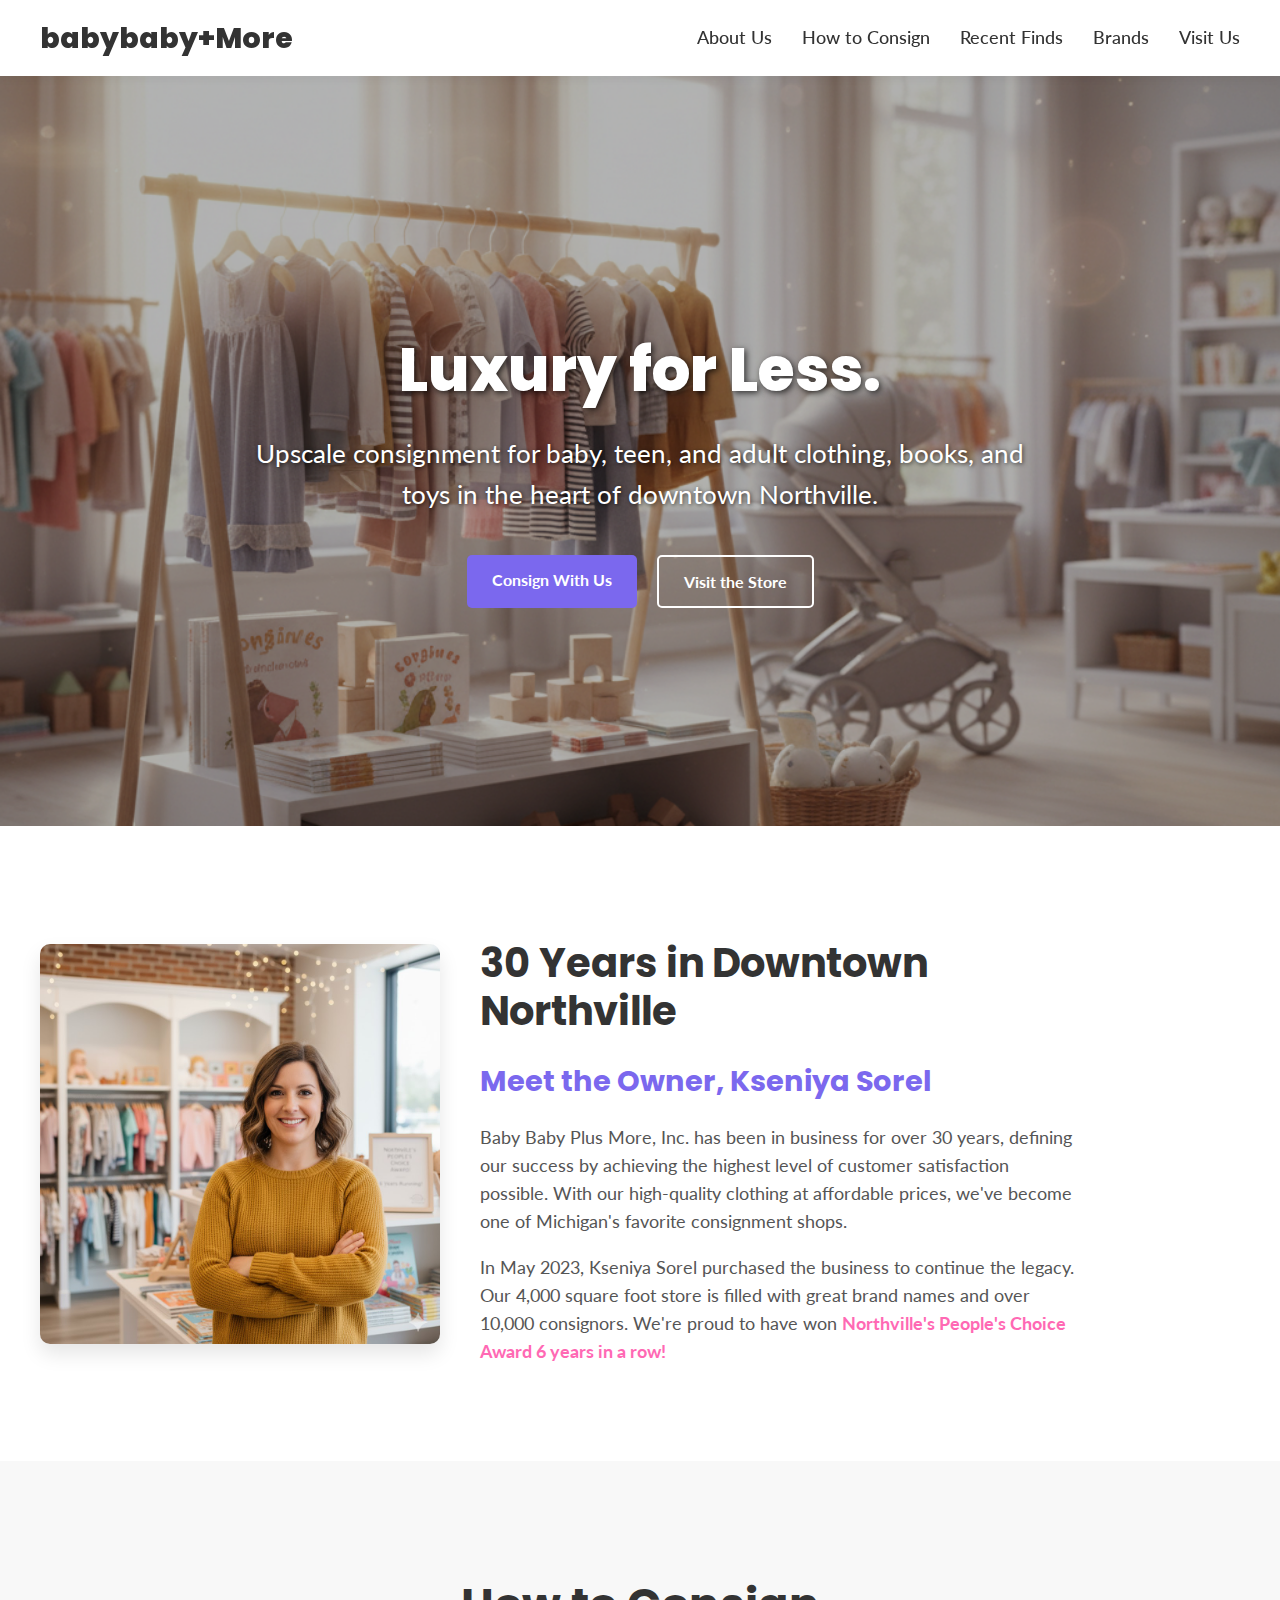
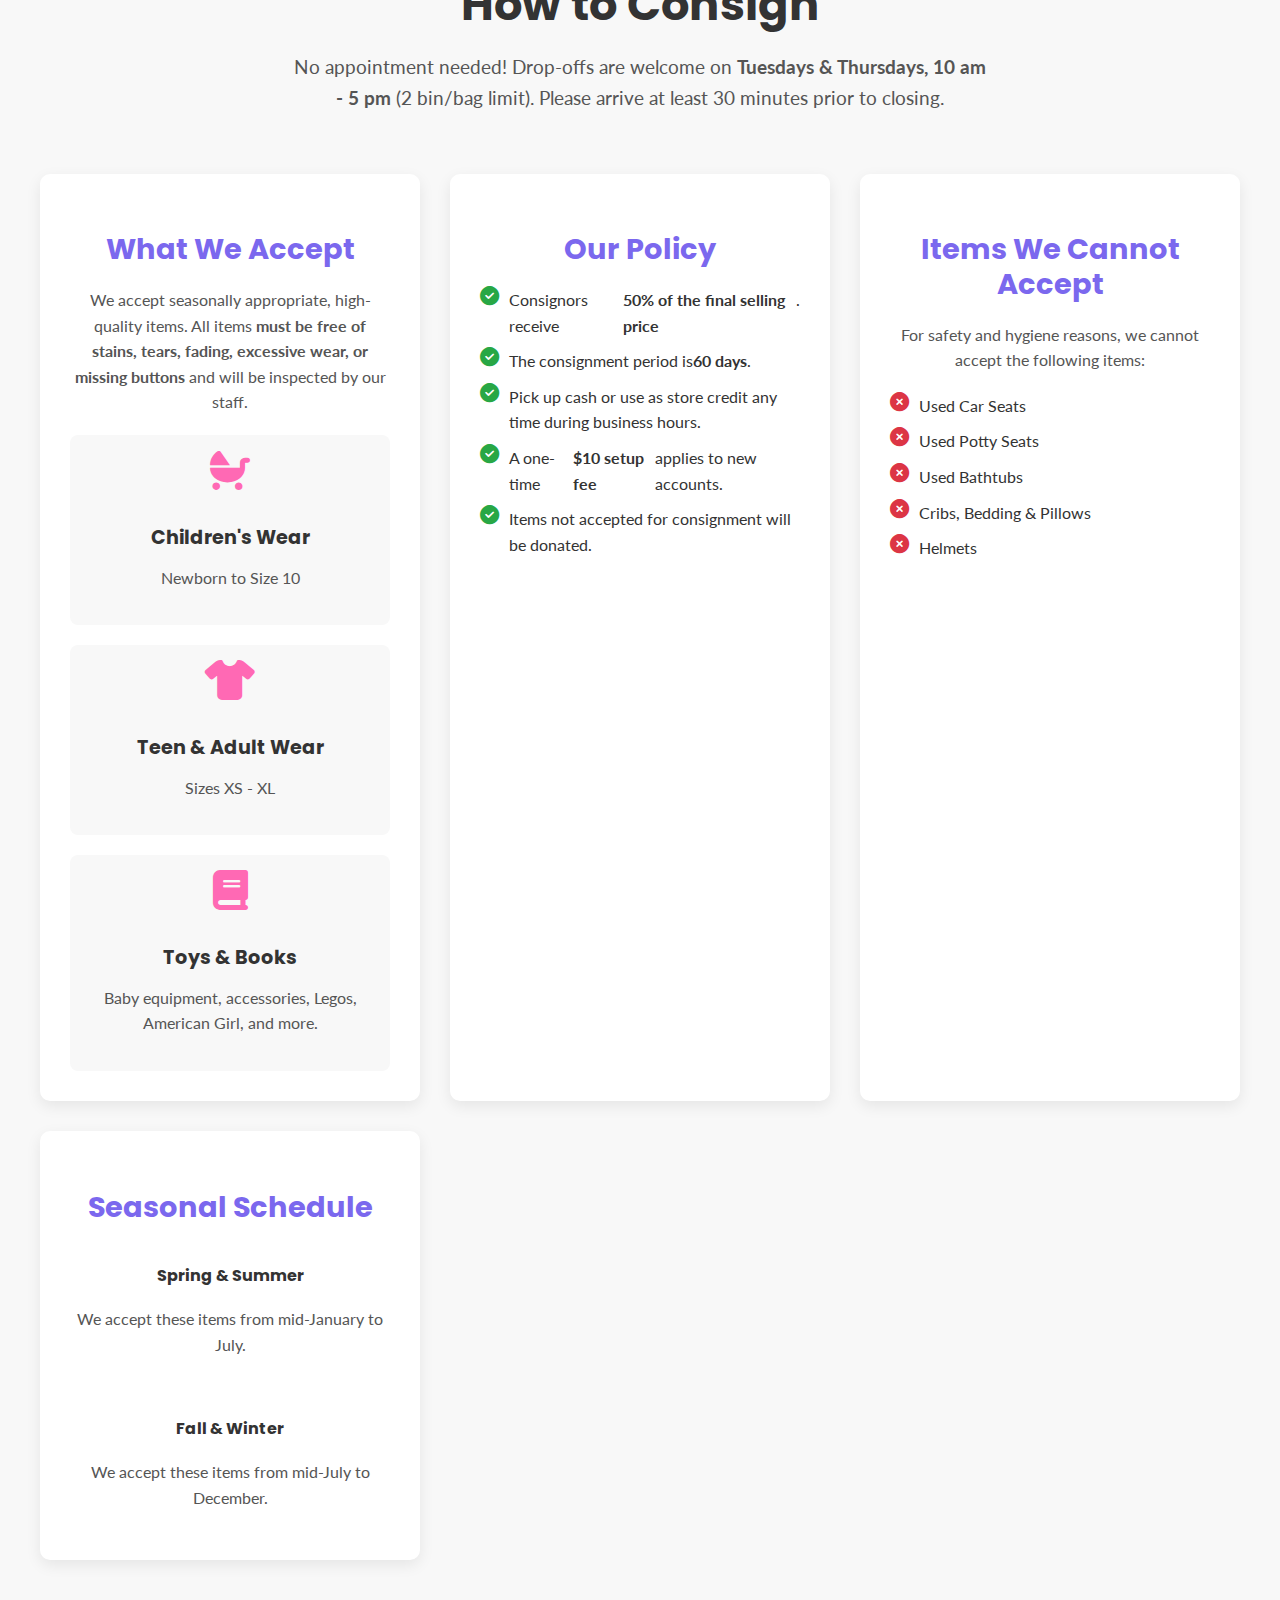
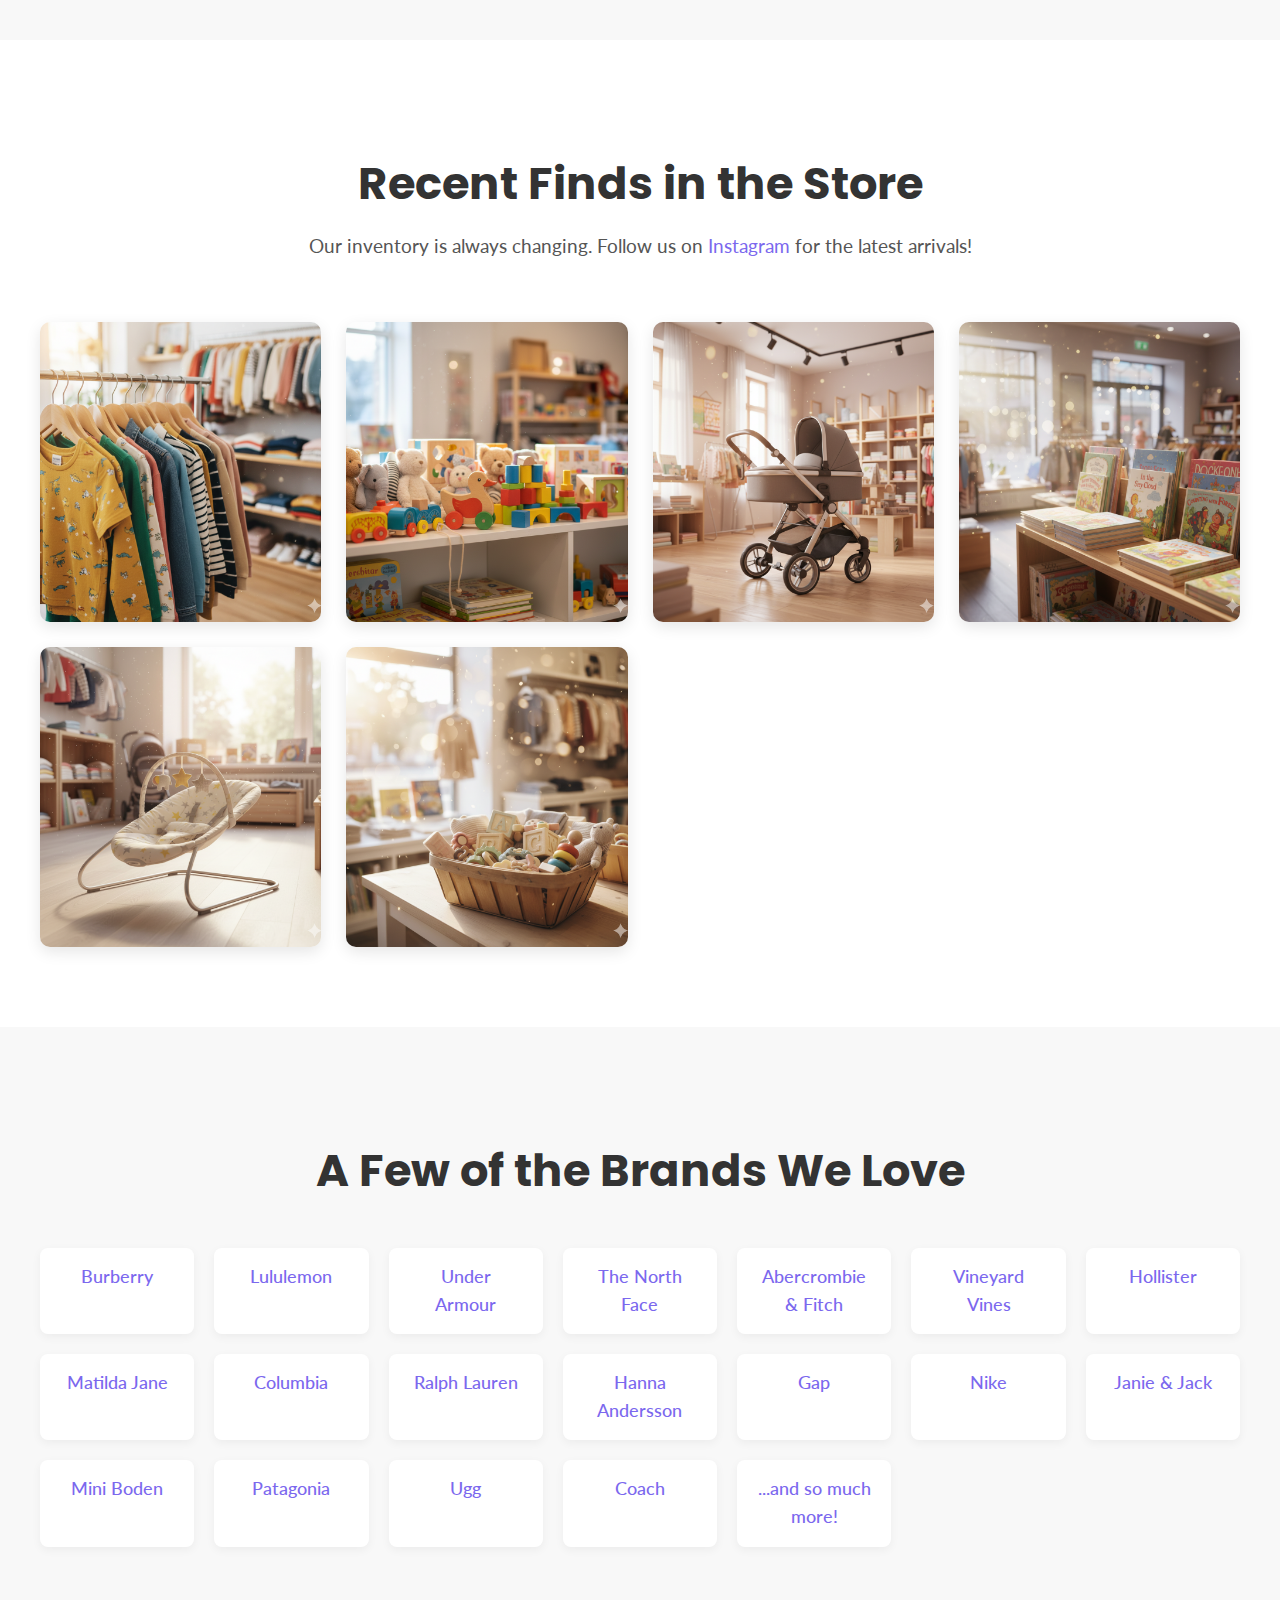
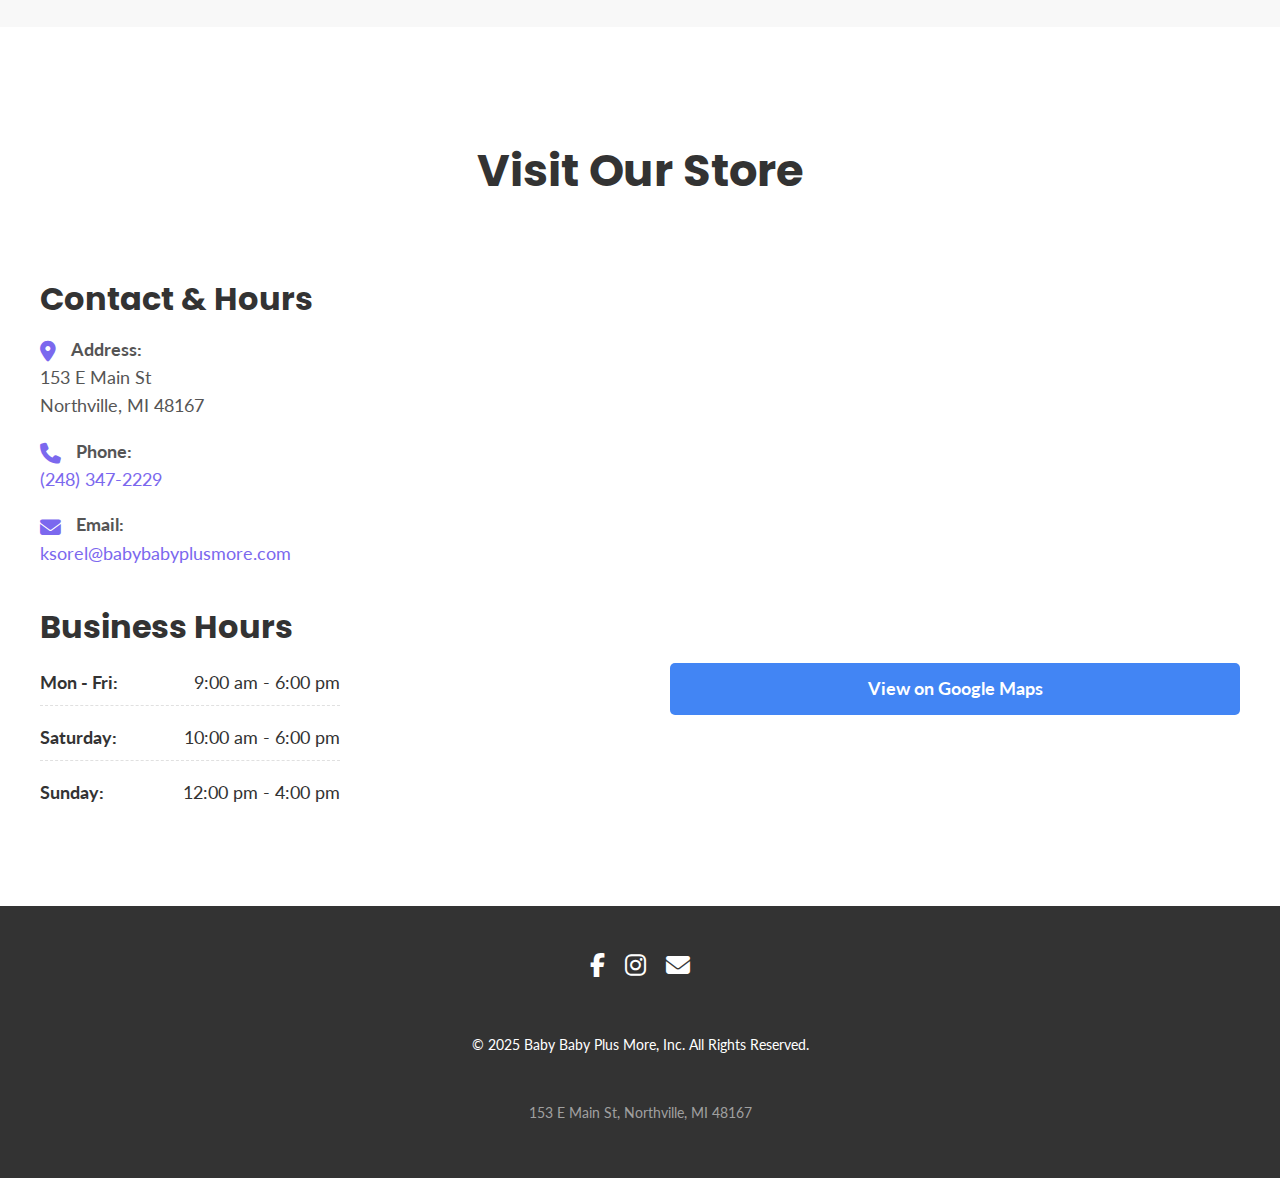
<file: index.html>
<!DOCTYPE html>
<html lang="en">
<head>
    <meta charset="UTF-8">
    <meta name="viewport" content="width=device-width, initial-scale=1.0">
    
    <title>Baby Baby Plus More | Upscale Consignment in Northville, MI</title>
    <meta name="description" content="Shop and consign luxury for less. Baby Baby Plus More in Northville, MI offers high-end baby, teen, and adult clothing, toys, and books.">

    <link rel="preconnect" href="https://fonts.googleapis.com">
    <link rel="preconnect" href="https://fonts.gstatic.com" crossorigin>
    <link href="https://fonts.googleapis.com/css2?family=Lato:wght@400;700&family=Poppins:wght@500;700;800&display=swap" rel="stylesheet">
    
    <link rel="stylesheet" href="https://cdnjs.cloudflare.com/ajax/libs/font-awesome/6.5.2/css/all.min.css">

    <link rel="stylesheet" href="style.css">

    <script src="script.js" defer></script>
</head>
<body>

    <header class="site-header">
        <nav class="navbar">
            <a href="#home" class="nav-logo">babybaby+More</a>
            <ul class="nav-links">
                <li><a href="#about">About Us</a></li>
                <li><a href="#consign">How to Consign</a></li>
                <li><a href="#gallery">Recent Finds</a></li>
                <li><a href="#brands">Brands</a></li>
                <li><a href="#contact">Visit Us</a></li>
            </ul>
            <div class="hamburger-menu">
                <i class="fas fa-bars"></i>
            </div>
        </nav>
    </header>

    <main>

        <section id="home" class="hero-section">
            <div class="hero-content">
                <h1 class="hero-title">Luxury for Less.</h1>
                <p class="hero-subtitle">Upscale consignment for baby, teen, and adult clothing, books, and toys in the heart of downtown Northville.</p>
                <div class="hero-buttons">
                    <a href="#consign" class="btn btn-primary">Consign With Us</a>
                    <a href="#contact" class="btn btn-secondary">Visit the Store</a>
                </div>
            </div>
        </section>

        <section id="about" class="content-section">
            <div class="container about-container">
                <div class="about-image">
                    <img src="owner-kseniya.png" alt="Owner Kseniya Sorel in the store">
                </div>
                <div class="about-text">
                    <h2>30 Years in Downtown Northville</h2>
                    <h3>Meet the Owner, Kseniya Sorel</h3>
                    <p>Baby Baby Plus More, Inc. has been in business for over 30 years, defining our success by achieving the highest level of customer satisfaction possible. With our high-quality clothing at affordable prices, we've become one of Michigan's favorite consignment shops.</p>
                    <p>In May 2023, Kseniya Sorel purchased the business to continue the legacy. Our 4,000 square foot store is filled with great brand names and over 10,000 consignors. We're proud to have won <strong>Northville's People's Choice Award 6 years in a row!</strong></p>
                </div>
            </div>
        </section>

        <section id="consign" class="content-section bg-light">
            <div class="container">
                <h2 class="section-title">How to Consign</h2>
                <p class="section-subtitle">No appointment needed! Drop-offs are welcome on <strong>Tuesdays & Thursdays, 10 am - 5 pm</strong> (2 bin/bag limit). Please arrive at least 30 minutes prior to closing.</p>

                <div class="tabs-container">
                    <div class="consign-tab">
                        <h3>What We Accept</h3>
                        <p>We accept seasonally appropriate, high-quality items. All items <strong>must be free of stains, tears, fading, excessive wear, or missing buttons</strong> and will be inspected by our staff.</p>
                        <div class="accept-grid">
                            <div class="accept-item">
                                <i class="fas fa-baby-carriage"></i>
                                <h4>Children's Wear</h4>
                                <p>Newborn to Size 10</p>
                            </div>
                            <div class="accept-item">
                                <i class="fas fa-tshirt"></i>
                                <h4>Teen & Adult Wear</h4>
                                <p>Sizes XS - XL</p>
                            </div>
                            <div class="accept-item">
                                <i class="fas fa-book"></i>
                                <h4>Toys & Books</h4>
                                <p>Baby equipment, accessories, Legos, American Girl, and more.</p>
                            </div>
                        </div>
                    </div>

                    <div class="consign-tab">
                        <h3>Our Policy</h3>
                        <ul class="policy-list">
                            <li><i class="fas fa-check-circle"></i> Consignors receive <strong>50% of the final selling price</strong>.</li>
                            <li><i class="fas fa-check-circle"></i> The consignment period is <strong>60 days</strong>.</li>
                            <li><i class="fas fa-check-circle"></i> Pick up cash or use as store credit any time during business hours.</li>
                            <li><i class="fas fa-check-circle"></i> A one-time <strong>$10 setup fee</strong> applies to new accounts.</li>
                            <li><i class="fas fa-check-circle"></i> Items not accepted for consignment will be donated.</li>
                        </ul>
                    </div>

                    <div class="consign-tab">
                        <h3>Items We Cannot Accept</h3>
                        <p>For safety and hygiene reasons, we cannot accept the following items:</p>
                        <ul class="policy-list-refuse">
                            <li><i class="fas fa-times-circle"></i> Used Car Seats</li>
                            <li><i class="fas fa-times-circle"></i> Used Potty Seats</li>
                            <li><i class="fas fa-times-circle"></i> Used Bathtubs</li>
                            <li><i class="fas fa-times-circle"></i> Cribs, Bedding & Pillows</li>
                            <li><i class="fas fa-times-circle"></i> Helmets</li>
                        </ul>
                    </div>

                    <div class="consign-tab">
                        <h3>Seasonal Schedule</h3>
                        <div class="seasons-grid">
                            <div>
                                <h4>Spring & Summer</h4>
                                <p>We accept these items from mid-January to July.</p>
                            </div>
                            <div>
                                <h4>Fall & Winter</h4>
                                <p>We accept these items from mid-July to December.</p>
                            </div>
                        </div>
                    </div>
                </div>
            </div>
        </section>

        <section id="gallery" class="content-section">
            <div class="container">
                <h2 class="section-title">Recent Finds in the Store</h2>
                <p class="section-subtitle">Our inventory is always changing. Follow us on <a href="http://instagram.com/babybaby_plusmore" target="_blank">Instagram</a> for the latest arrivals!</p>
                <div class="gallery-grid">
                    <div class="gallery-item"><img src="gallery-1.png" alt="Children's clothing rack"></div>
                    <div class="gallery-item"><img src="gallery-2.png" alt="Kids books and toys"></div>
                    <div class="gallery-item"><img src="gallery-3.png" alt="Teen clothing and accessories"></div>
                    <div class="gallery-item"><img src="gallery-4.png" alt="Children's fleece jacket"></div>
                    <div class="gallery-item"><img src="gallery-5.png" alt="Ugg boots and scarf"></div>
                    <div class="gallery-item"><img src="gallery-6.png" alt="Designer handbag and clothing"></div>
                </div>
            </div>
        </section>

        <section id="brands" class="content-section bg-light">
            <div class="container">
                <h2 class="section-title">A Few of the Brands We Love</h2>
                <div class="brand-grid">
                    <span>Burberry</span>
                    <span>Lululemon</span>
                    <span>Under Armour</span>
                    <span>The North Face</span>
                    <span>Abercrombie & Fitch</span>
                    <span>Vineyard Vines</span>
                    <span>Hollister</span>
                    <span>Matilda Jane</span>
                    <span>Columbia</span>
                    <span>Ralph Lauren</span>
                    <span>Hanna Andersson</span>
                    <span>Gap</span>
                    <span>Nike</span>
                    <span>Janie & Jack</span>
                    <span>Mini Boden</span>
                    <span>Patagonia</span>
                    <span>Ugg</span>
                    <span>Coach</span>
                    <span>...and so much more!</span>
                </div>
            </div>
        </section>

        <section id="contact" class="content-section">
            <div class="container">
                <h2 class="section-title">Visit Our Store</h2>
                <div class="contact-container">
                    <div class="contact-info">
                        <h3>Contact & Hours</h3>
                        <p>
                            <i class="fas fa-map-marker-alt"></i>
                            <strong>Address:</strong><br>
                            153 E Main St<br>
                            Northville, MI 48167
                        </p>
                        <p>
                            <i class="fas fa-phone"></i>
                            <strong>Phone:</strong><br>
                            <a href="tel:248-347-2229">(248) 347-2229</a>
                        </p>
                        <p>
                            <i class="fas fa-envelope"></i>
                            <strong>Email:</strong><br>
                            <a href="mailto:ksorel@babybabyplusmore.com">ksorel@babybabyplusmore.com</a>
                        </p>
                        
                        <h3 class="hours-title">Business Hours</h3>
                        <ul class="hours-list">
                             <li data-day="1,2,3,4,5"><strong>Mon - Fri:</strong> <span>9:00 am - 6:00 pm</span></li>
                            <li data-day="6"><strong>Saturday:</strong> <span>10:00 am - 6:00 pm</span></li>
                            <li data-day="0"><strong>Sunday:</strong> <span>12:00 pm - 4:00 pm</span></li>
                        </ul>
                    </div>
                    <div class="contact-map">
                        <iframe 
                          src="https://maps.google.com/maps?width=100%25&height=600&hl=en&q=153%20E%20Main%20St,%20Northville,%20MI%2048167+(Baby%20Baby%20Plus%20More)&t=&z=14&ie=UTF8&iwloc=B&output=embed" 
                          width="100%" 
                          height="100%" 
                          style="border:0;" 
                          allowfullscreen="" 
                          loading="lazy" 
                          referrerpolicy="no-referrer-when-downgrade">
                        </iframe>
                        <a 
                            href="https://www.google.com/maps/place/Baby+Baby+Plus+More/@42.4277717,-83.6923481,17z/data=!3m1!4b1!4m6!3m5!1s0x88235288b8e0b65f:0x62955745cf84931a!8m2!3d42.4277717!4d-83.6923481!16s%2Fg%2F1tdwcl26?entry=ttu" 
                            target="_blank" 
                            rel="noopener noreferrer" 
                            class="view-on-google-maps-btn"
                            aria-label="View Baby Baby Plus More on Google Maps (opens in new tab)"
                        >
                            View on Google Maps
                        </a>
                    </div>
                </div>
            </div>
        </section>
    </main>

    <footer class="site-footer-bottom">
        <div class="container">
            <div class="social-links">
                <a href="https://facebook.com/babybabyplusmoremi" target="_blank" aria-label="Facebook"><i class="fab fa-facebook-f"></i></a>
                <a href="http://instagram.com/babybaby_plusmore" target="_blank" aria-label="Instagram"><i class="fab fa-instagram"></i></a>
                <a href="mailto:ksorel@babybabyplusmore.com" aria-label="Email"><i class="fas fa-envelope"></i></a>
            </div>
            <p>© 2025 Baby Baby Plus More, Inc. All Rights Reserved.</p>
            <p class="footer-address">153 E Main St, Northville, MI 48167</p>
        </div>
    </footer>

</body>
</html>
</file>
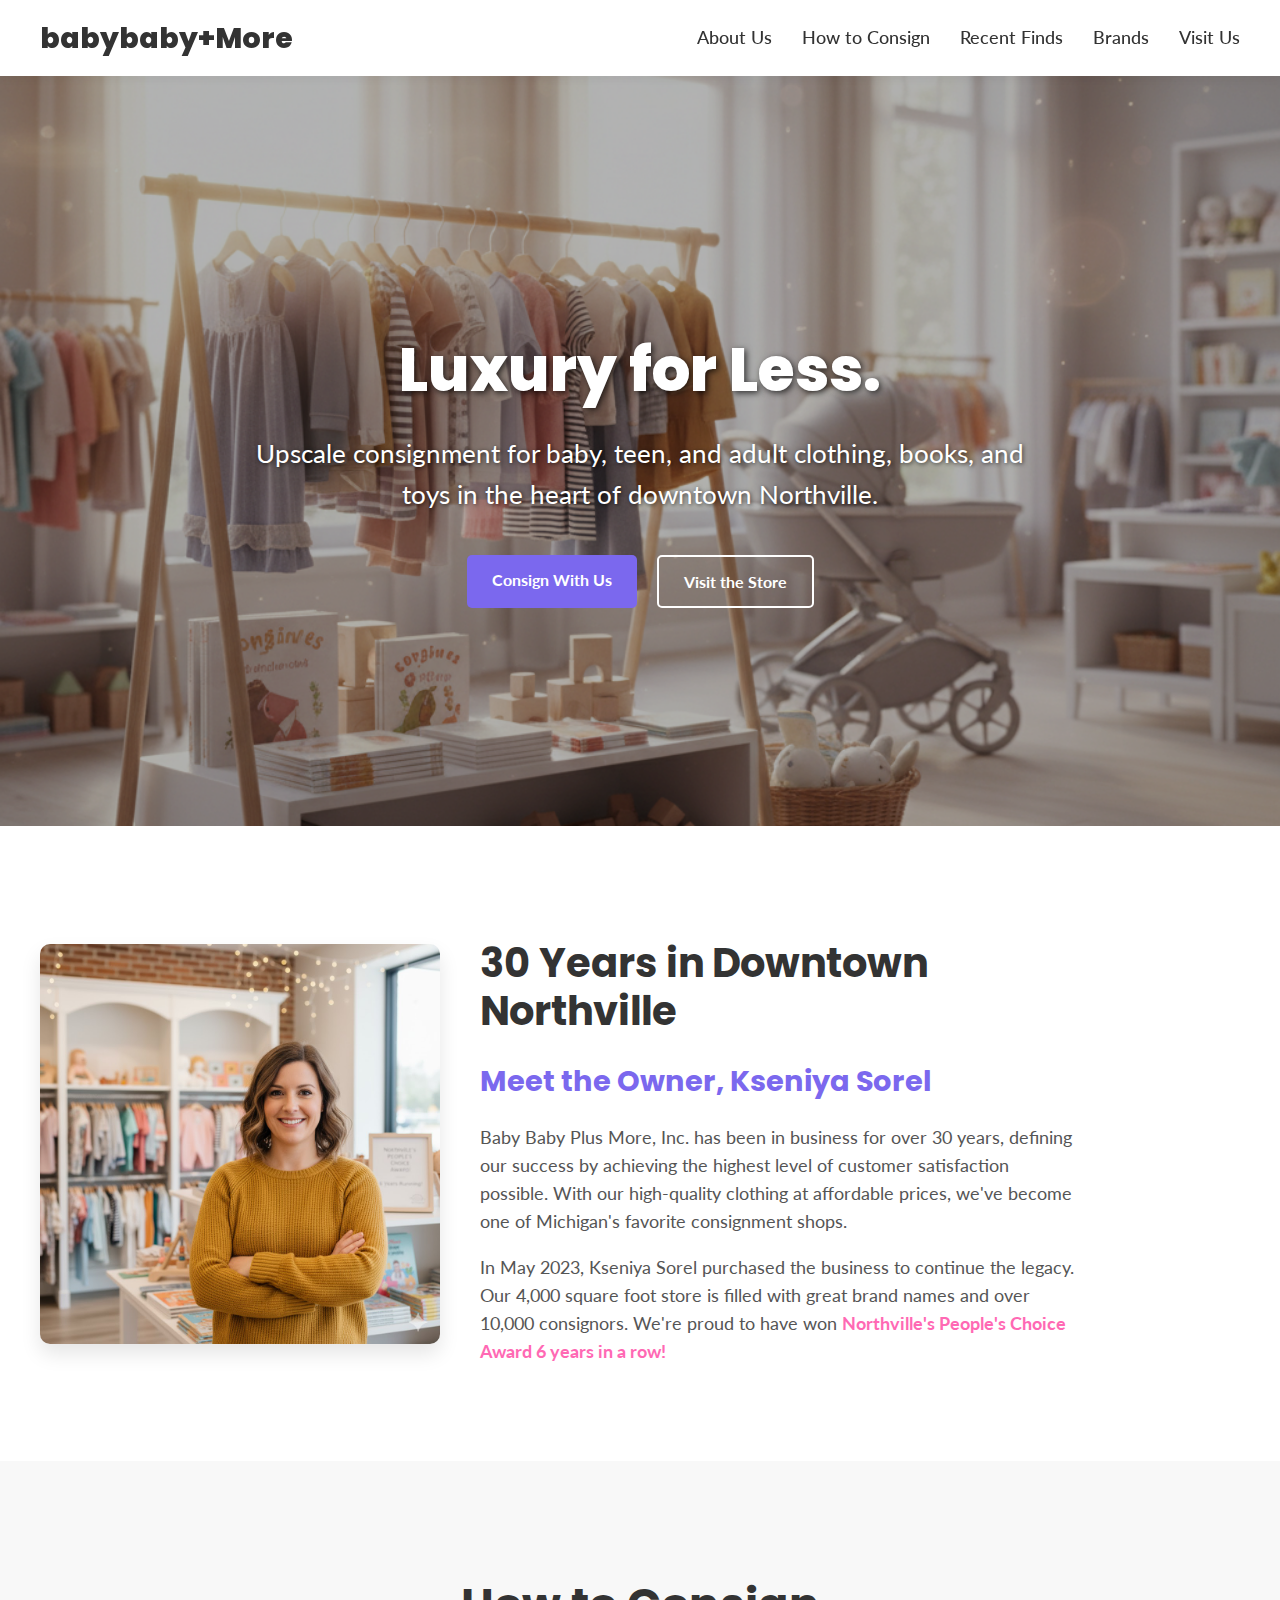
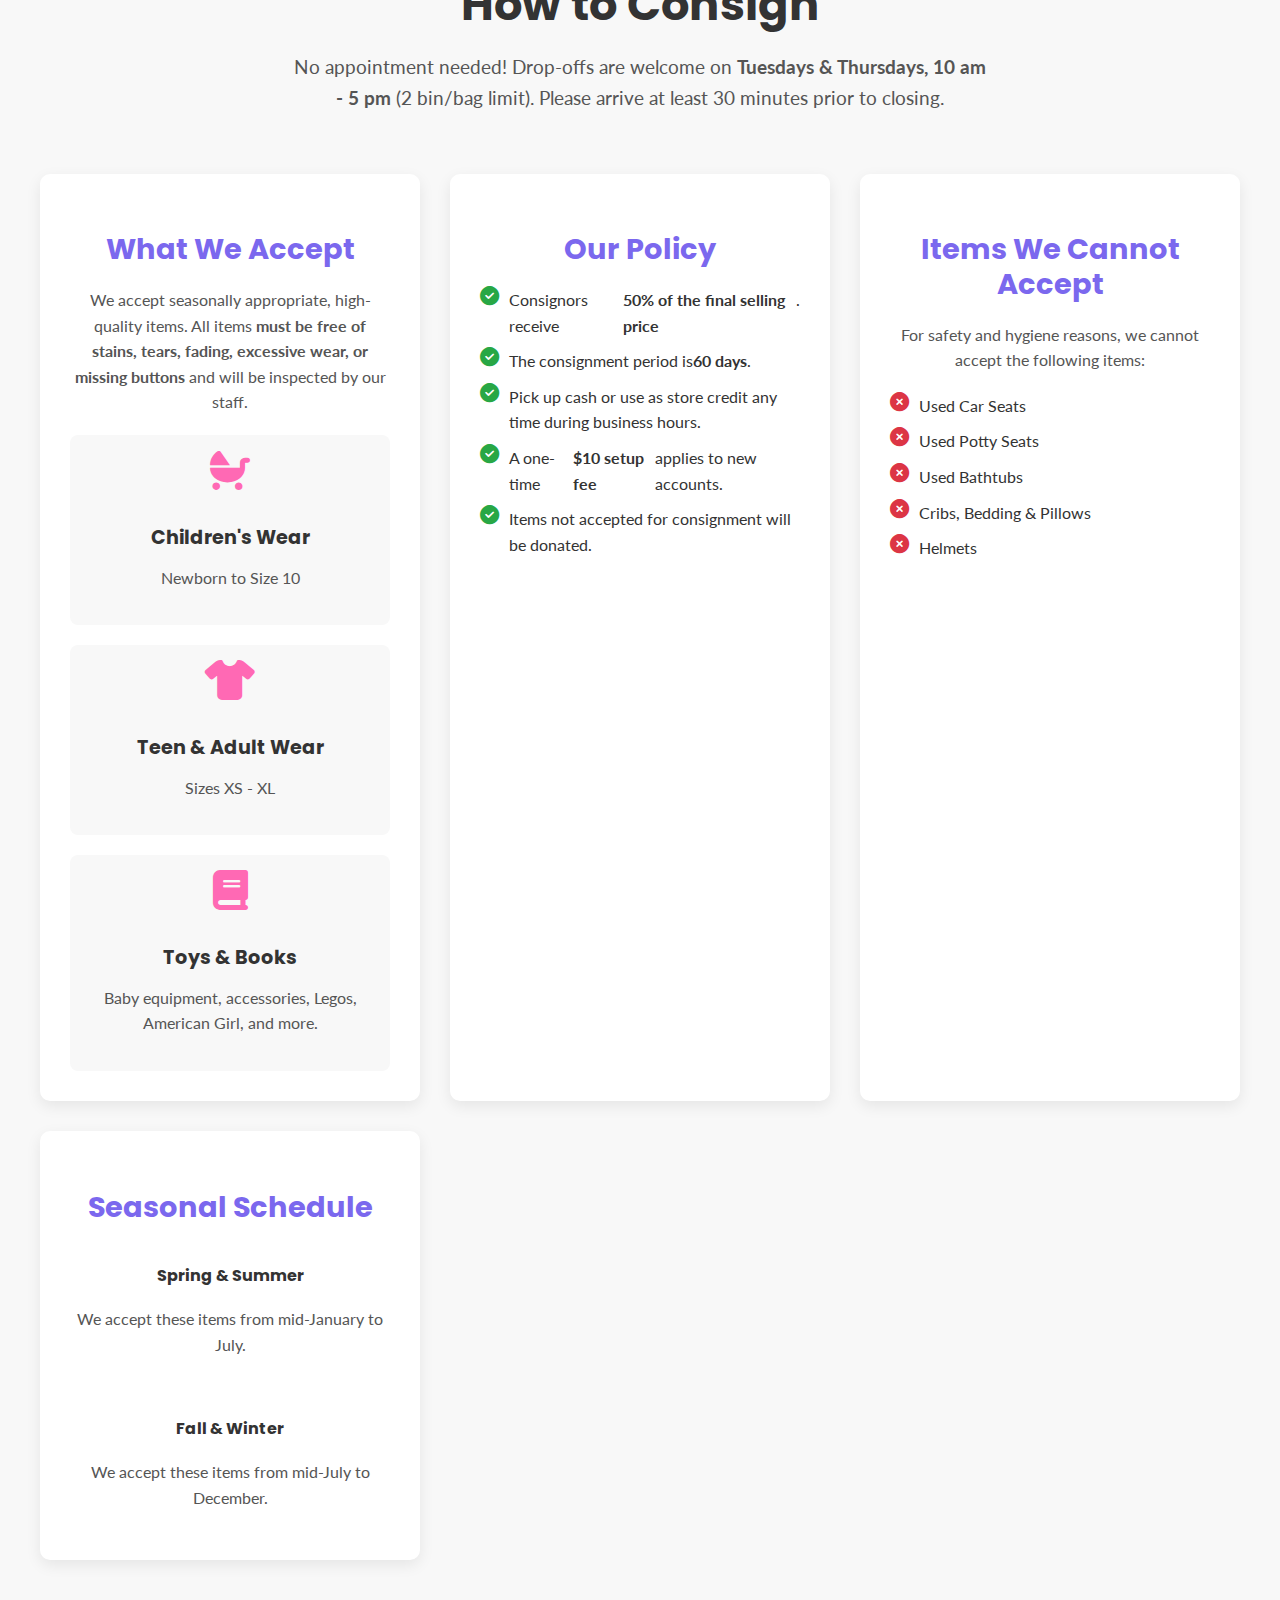
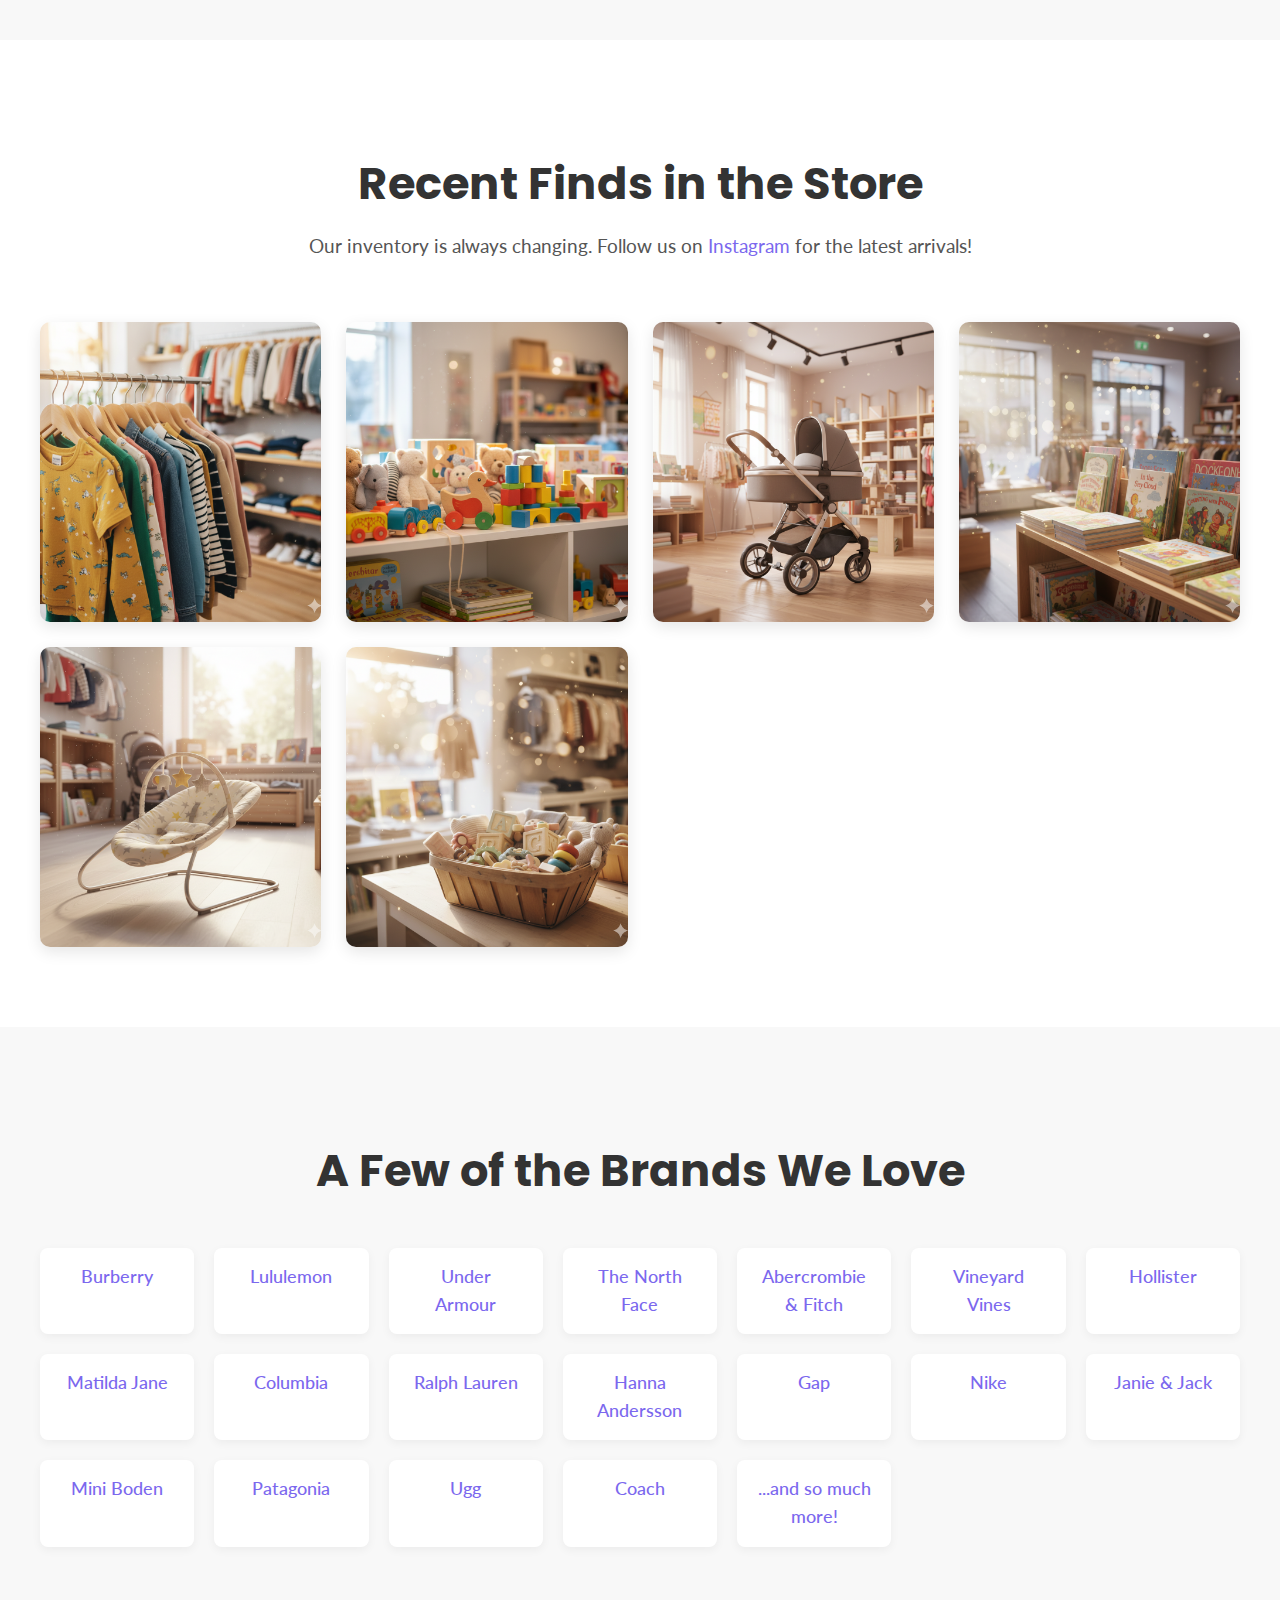
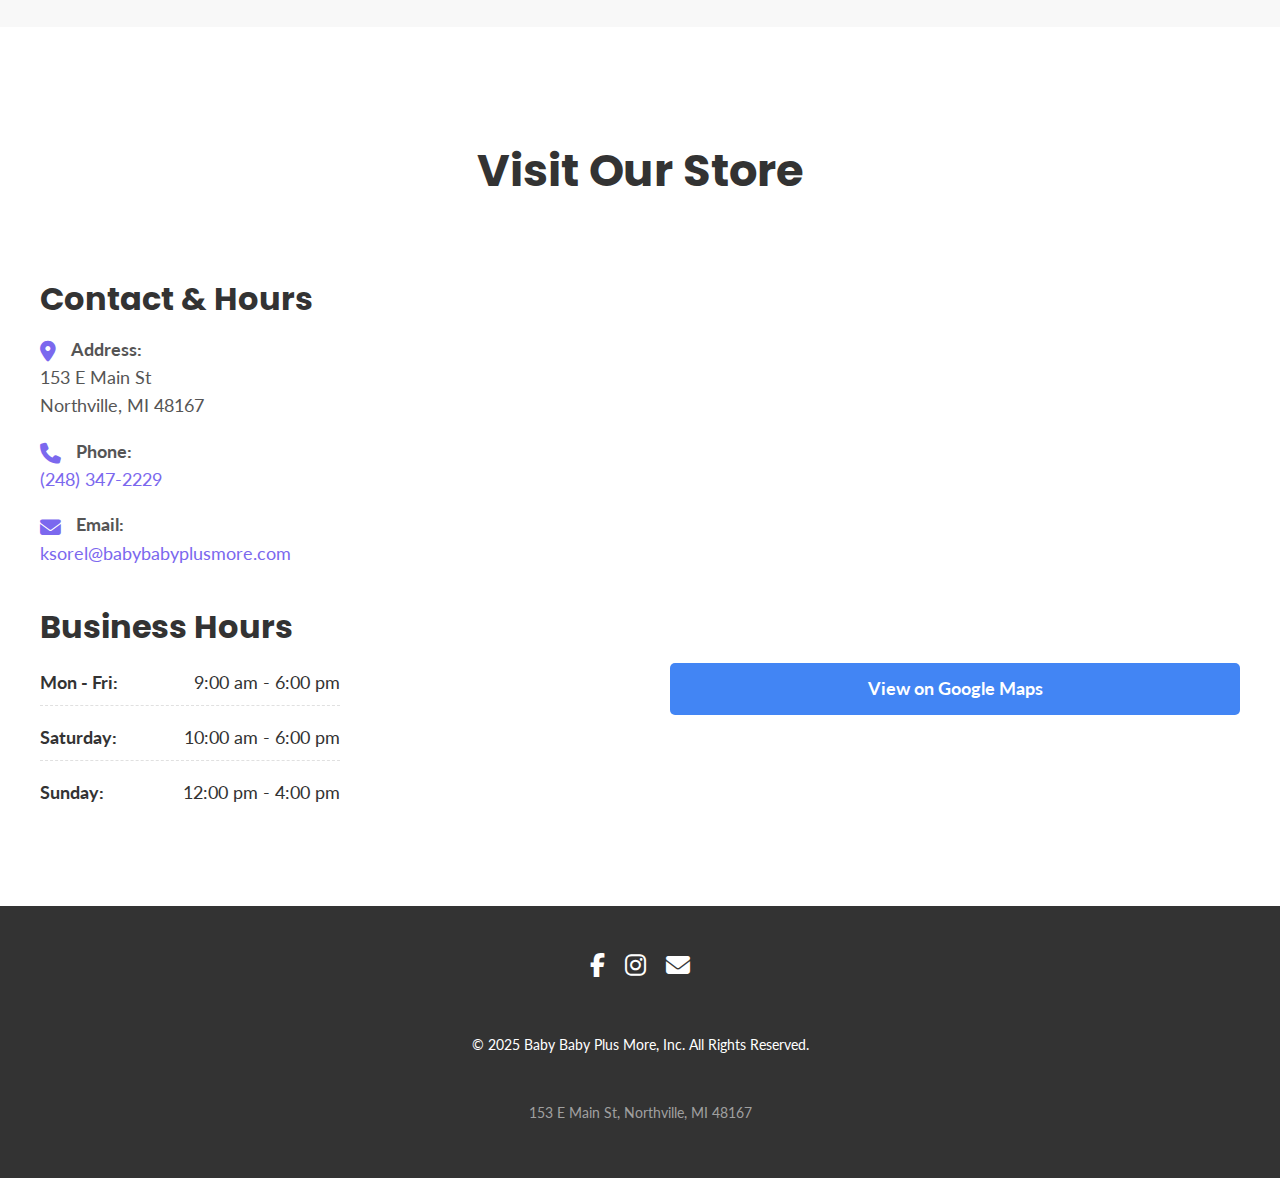
<file: index1.html>
<!DOCTYPE html>
<html lang="en">
<head>
    <meta charset="UTF-8">
    <meta name="viewport" content="width=device-width, initial-scale=1.0">
    
    <title>Baby Baby Plus More | Upscale Consignment in Northville, MI</title>
    <meta name="description" content="Shop and consign luxury for less. Baby Baby Plus More in Northville, MI offers high-end baby, teen, and adult clothing, toys, and books.">

    <link rel="preconnect" href="https://fonts.googleapis.com">
    <link rel="preconnect" href="https://fonts.gstatic.com" crossorigin>
    <link href="https://fonts.googleapis.com/css2?family=Lato:wght@400;700&family=Poppins:wght@500;700;800&display=swap" rel="stylesheet">
    
    <link rel="stylesheet" href="https://cdnjs.cloudflare.com/ajax/libs/font-awesome/6.5.2/css/all.min.css">

    <link rel="stylesheet" href="style.css">

    <script src="script.js" defer></script>
</head>
<body>

    <header class="site-header">
        <nav class="navbar">
            <a href="#home" class="nav-logo">babybaby+More</a>
            <ul class="nav-links">
                <li><a href="#about">About Us</a></li>
                <li><a href="#consign">How to Consign</a></li>
                <li><a href="#gallery">Recent Finds</a></li>
                <li><a href="#brands">Brands</a></li>
                <li><a href="#contact">Visit Us</a></li>
            </ul>
            <div class="hamburger-menu">
                <i class="fas fa-bars"></i>
            </div>
        </nav>
    </header>

    <main>

        <section id="home" class="hero-section">
            <div class="hero-content">
                <h1 class="hero-title">Luxury for Less.</h1>
                <p class="hero-subtitle">Upscale consignment for baby, teen, and adult clothing, books, and toys in the heart of downtown Northville.</p>
                <div class="hero-buttons">
                    <a href="#consign" class="btn btn-primary">Consign With Us</a>
                    <a href="#contact" class="btn btn-secondary">Visit the Store</a>
                </div>
            </div>
        </section>

        <section id="about" class="content-section">
            <div class="container about-container">
                <div class="about-image">
                    <img src="owner-kseniya.png" alt="Owner Kseniya Sorel in the store">
                </div>
                <div class="about-text">
                    <h2>30 Years in Downtown Northville</h2>
                    <h3>Meet the Owner, Kseniya Sorel</h3>
                    <p>Baby Baby Plus More, Inc. has been in business for over 30 years, defining our success by achieving the highest level of customer satisfaction possible. With our high-quality clothing at affordable prices, we've become one of Michigan's favorite consignment shops.</p>
                    <p>In May 2023, Kseniya Sorel purchased the business to continue the legacy. Our 4,000 square foot store is filled with great brand names and over 10,000 consignors. We're proud to have won <strong>Northville's People's Choice Award 6 years in a row!</strong></p>
                </div>
            </div>
        </section>

        <section id="consign" class="content-section bg-light">
            <div class="container">
                <h2 class="section-title">How to Consign</h2>
                <p class="section-subtitle">No appointment needed! Drop-offs are welcome on <strong>Tuesdays & Thursdays, 10 am - 5 pm</strong> (2 bin/bag limit). Please arrive at least 30 minutes prior to closing.</p>

                <div class="tabs-container">
                    <div class="consign-tab">
                        <h3>What We Accept</h3>
                        <p>We accept seasonally appropriate, high-quality items. All items <strong>must be free of stains, tears, fading, excessive wear, or missing buttons</strong> and will be inspected by our staff.</p>
                        <div class="accept-grid">
                            <div class="accept-item">
                                <i class="fas fa-baby-carriage"></i>
                                <h4>Children's Wear</h4>
                                <p>Newborn to Size 10</p>
                            </div>
                            <div class="accept-item">
                                <i class="fas fa-tshirt"></i>
                                <h4>Teen & Adult Wear</h4>
                                <p>Sizes XS - XL</p>
                            </div>
                            <div class="accept-item">
                                <i class="fas fa-book"></i>
                                <h4>Toys & Books</h4>
                                <p>Baby equipment, accessories, Legos, American Girl, and more.</p>
                            </div>
                        </div>
                    </div>

                    <div class="consign-tab">
                        <h3>Our Policy</h3>
                        <ul class="policy-list">
                            <li><i class="fas fa-check-circle"></i> Consignors receive <strong>50% of the final selling price</strong>.</li>
                            <li><i class="fas fa-check-circle"></i> The consignment period is <strong>60 days</strong>.</li>
                            <li><i class="fas fa-check-circle"></i> Pick up cash or use as store credit any time during business hours.</li>
                            <li><i class="fas fa-check-circle"></i> A one-time <strong>$10 setup fee</strong> applies to new accounts.</li>
                            <li><i class="fas fa-check-circle"></i> Items not accepted for consignment will be donated.</li>
                        </ul>
                    </div>

                    <div class="consign-tab">
                        <h3>Items We Cannot Accept</h3>
                        <p>For safety and hygiene reasons, we cannot accept the following items:</p>
                        <ul class="policy-list-refuse">
                            <li><i class="fas fa-times-circle"></i> Used Car Seats</li>
                            <li><i class="fas fa-times-circle"></i> Used Potty Seats</li>
                            <li><i class="fas fa-times-circle"></i> Used Bathtubs</li>
                            <li><i class="fas fa-times-circle"></i> Cribs, Bedding & Pillows</li>
                            <li><i class="fas fa-times-circle"></i> Helmets</li>
                        </ul>
                    </div>

                    <div class="consign-tab">
                        <h3>Seasonal Schedule</h3>
                        <div class="seasons-grid">
                            <div>
                                <h4>Spring & Summer</h4>
                                <p>We accept these items from mid-January to July.</p>
                            </div>
                            <div>
                                <h4>Fall & Winter</h4>
                                <p>We accept these items from mid-July to December.</p>
                            </div>
                        </div>
                    </div>
                </div>
            </div>
        </section>

        <section id="gallery" class="content-section">
            <div class="container">
                <h2 class="section-title">Recent Finds in the Store</h2>
                <p class="section-subtitle">Our inventory is always changing. Follow us on <a href="http://instagram.com/babybaby_plusmore" target="_blank">Instagram</a> for the latest arrivals!</p>
                <div class="gallery-grid">
                    <div class="gallery-item"><img src="gallery-1.png" alt="Children's clothing rack"></div>
                    <div class="gallery-item"><img src="gallery-2.png" alt="Kids books and toys"></div>
                    <div class="gallery-item"><img src="gallery-3.png" alt="Teen clothing and accessories"></div>
                    <div class="gallery-item"><img src="gallery-4.png" alt="Children's fleece jacket"></div>
                    <div class="gallery-item"><img src="gallery-5.png" alt="Ugg boots and scarf"></div>
                    <div class="gallery-item"><img src="gallery-6.png" alt="Designer handbag and clothing"></div>
                </div>
            </div>
        </section>

        <section id="brands" class="content-section bg-light">
            <div class="container">
                <h2 class="section-title">A Few of the Brands We Love</h2>
                <div class="brand-grid">
                    <span>Burberry</span>
                    <span>Lululemon</span>
                    <span>Under Armour</span>
                    <span>The North Face</span>
                    <span>Abercrombie & Fitch</span>
                    <span>Vineyard Vines</span>
                    <span>Hollister</span>
                    <span>Matilda Jane</span>
                    <span>Columbia</span>
                    <span>Ralph Lauren</span>
                    <span>Hanna Andersson</span>
                    <span>Gap</span>
                    <span>Nike</span>
                    <span>Janie & Jack</span>
                    <span>Mini Boden</span>
                    <span>Patagonia</span>
                    <span>Ugg</span>
                    <span>Coach</span>
                    <span>...and so much more!</span>
                </div>
            </div>
        </section>

        <section id="contact" class="content-section">
            <div class="container">
                <h2 class="section-title">Visit Our Store</h2>
                <div class="contact-container">
                    <div class="contact-info">
                        <h3>Contact & Hours</h3>
                        <p>
                            <i class="fas fa-map-marker-alt"></i>
                            <strong>Address:</strong><br>
                            153 E Main St<br>
                            Northville, MI 48167
                        </p>
                        <p>
                            <i class="fas fa-phone"></i>
                            <strong>Phone:</strong><br>
                            <a href="tel:248-347-2229">(248) 347-2229</a>
                        </p>
                        <p>
                            <i class="fas fa-envelope"></i>
                            <strong>Email:</strong><br>
                            <a href="mailto:ksorel@babybabyplusmore.com">ksorel@babybabyplusmore.com</a>
                        </p>
                        
                        <h3 class="hours-title">Business Hours</h3>
                        <ul class="hours-list">
                             <li data-day="1,2,3,4,5"><strong>Mon - Fri:</strong> <span>9:00 am - 6:00 pm</span></li>
                            <li data-day="6"><strong>Saturday:</strong> <span>10:00 am - 6:00 pm</span></li>
                            <li data-day="0"><strong>Sunday:</strong> <span>12:00 pm - 4:00 pm</span></li>
                        </ul>
                    </div>
                    <div class="contact-map">
                        <iframe 
                          src="https://maps.google.com/maps?width=100%25&height=600&hl=en&q=153%20E%20Main%20St,%20Northville,%20MI%2048167+(Baby%20Baby%20Plus%20More)&t=&z=14&ie=UTF8&iwloc=B&output=embed" 
                          width="100%" 
                          height="100%" 
                          style="border:0;" 
                          allowfullscreen="" 
                          loading="lazy" 
                          referrerpolicy="no-referrer-when-downgrade">
                        </iframe>
                        <a 
                            href="https://www.google.com/maps/place/Baby+Baby+Plus+More/@42.4277717,-83.6923481,17z/data=!3m1!4b1!4m6!3m5!1s0x88235288b8e0b65f:0x62955745cf84931a!8m2!3d42.4277717!4d-83.6923481!16s%2Fg%2F1tdwcl26?entry=ttu" 
                            target="_blank" 
                            rel="noopener noreferrer" 
                            class="view-on-google-maps-btn"
                            aria-label="View Baby Baby Plus More on Google Maps (opens in new tab)"
                        >
                            View on Google Maps
                        </a>
                    </div>
                </div>
            </div>
        </section>
    </main>

    <footer class="site-footer-bottom">
        <div class="container">
            <div class="social-links">
                <a href="https://facebook.com/babybabyplusmoremi" target="_blank" aria-label="Facebook"><i class="fab fa-facebook-f"></i></a>
                <a href="http://instagram.com/babybaby_plusmore" target="_blank" aria-label="Instagram"><i class="fab fa-instagram"></i></a>
                <a href="mailto:ksorel@babybabyplusmore.com" aria-label="Email"><i class="fas fa-envelope"></i></a>
            </div>
            <p>© 2025 Baby Baby Plus More, Inc. All Rights Reserved.</p>
            <p class="footer-address">153 E Main St, Northville, MI 48167</p>
        </div>
    </footer>

</body>
</html>
</file>
<file: style.css>
/* General Body & Typography */
:root {
    --primary-color: #7B68EE; /* MediumSlateBlue - example, adjust as needed */
    --secondary-color: #6A5ACD; /* SlateBlue - example, adjust as needed */
    --accent-color: #FF69B4; /* HotPink - example, adjust as needed */
    --text-dark: #333;
    --text-light: #555;
    --bg-light: #f8f8f8;
    --bg-dark: #eee;
    --white: #ffffff;
    --gray-light: #e0e0e0;
    --gray-medium: #a0a0a0;
    --gray-dark: #333333;
}

body {
    font-family: 'Lato', sans-serif;
    margin: 0;
    padding: 0;
    line-height: 1.6;
    color: var(--text-dark);
    background-color: var(--white);
    scroll-behavior: smooth;
}

h1, h2, h3, h4, h5, h6 {
    font-family: 'Poppins', sans-serif;
    font-weight: 700;
    color: var(--text-dark);
    line-height: 1.2;
}

a {
    color: var(--primary-color);
    text-decoration: none;
    transition: color 0.3s ease;
}

a:hover {
    color: var(--secondary-color);
}

.container {
    max-width: 1200px;
    margin: 0 auto;
    padding: 0 20px;
}

.section-title {
    text-align: center;
    font-size: 2.8rem;
    margin-bottom: 20px;
    color: var(--gray-dark);
}

.section-subtitle {
    text-align: center;
    font-size: 1.2rem;
    color: var(--text-light);
    margin-bottom: 60px;
    max-width: 700px;
    margin-left: auto;
    margin-right: auto;
}

.content-section {
    padding: 80px 0;
}

.bg-light {
    background-color: var(--bg-light);
}

.btn {
    display: inline-block;
    padding: 12px 25px;
    border-radius: 5px;
    font-weight: 700;
    text-align: center;
    transition: background-color 0.3s ease, color 0.3s ease;
    border: none;
    cursor: pointer;
}

.btn-primary {
    background-color: var(--primary-color);
    color: var(--white);
}

.btn-primary:hover {
    background-color: var(--secondary-color);
    color: var(--white);
}

.btn-secondary {
    background-color: transparent;
    color: var(--white); /* CHANGED: White text for contrast */
    border: 2px solid var(--white); /* CHANGED: White border for contrast */
}

.btn-secondary:hover {
    background-color: var(--primary-color); /* Keep hover primary color */
    color: var(--white);
    border-color: var(--primary-color); /* Make border match hover background */
}

/* Header & Navigation */
.site-header {
    background-color: var(--white);
    box-shadow: 0 2px 10px rgba(0,0,0,0.05);
    position: sticky;
    top: 0;
    width: 100%;
    z-index: 1000;
}

.navbar {
    display: flex;
    justify-content: space-between;
    align-items: center;
    padding: 15px 20px;
    max-width: 1200px;
    margin: 0 auto;
}

.nav-logo {
    font-family: 'Poppins', sans-serif;
    font-size: 1.8rem;
    font-weight: 800;
    color: var(--gray-dark);
    text-decoration: none;
}

.nav-links {
    list-style: none;
    margin: 0;
    padding: 0;
    display: flex;
}

.nav-links li {
    margin-left: 30px;
}

.nav-links a {
    color: var(--text-dark);
    font-weight: 500;
    font-size: 1.1rem;
    position: relative;
}

.nav-links a::after {
    content: '';
    position: absolute;
    width: 0;
    height: 2px;
    background-color: var(--primary-color);
    bottom: -5px;
    left: 0;
    transition: width 0.3s ease;
}

.nav-links a:hover::after {
    width: 100%;
}

.hamburger-menu {
    display: none;
    font-size: 1.8rem;
    cursor: pointer;
    color: var(--text-dark);
}

/* Hero Section */
.hero-section {
    background-image: url('background-image.png'); /* Ensure this matches your filename */
    background-size: cover;
    background-position: center;
    background-repeat: no-repeat;
    min-height: 550px; /* <<-- ADJUSTED THIS LINE TO 550px */
    display: flex;
    align-items: center;
    justify-content: center;
    text-align: center;
    color: var(--white); /* Keep text white for better contrast on background image */
    padding: 100px 20px;
    position: relative;
    z-index: 1;
}

.hero-section::before { /* Optional: Add a subtle overlay for better text readability */
    content: '';
    position: absolute;
    top: 0;
    left: 0;
    right: 0;
    bottom: 0;
    background-color: rgba(0, 0, 0, 0.3); /* Dark overlay */
    z-index: -1;
}

.hero-content {
    max-width: 900px;
}

.hero-title {
    font-size: 3.8rem; /* Example size, adjusted for impact */
    font-weight: 800;
    margin-bottom: 1.2rem;
    text-shadow: 2px 2px 6px rgba(0,0,0,0.7); /* Stronger shadow for readability */
    color: var(--white); /* Ensure title is white */
}

.hero-subtitle {
    font-size: 1.6rem; /* Example size, adjusted */
    margin-bottom: 2.5rem;
    max-width: 800px;
    margin-left: auto;
    margin-right: auto;
    text-shadow: 1px 1px 4px rgba(0,0,0,0.7); /* Stronger shadow for readability */
    color: var(--white); /* Ensure subtitle is white */
}

.hero-buttons {
    display: flex;
    justify-content: center;
    gap: 20px;
    flex-wrap: wrap; /* Allow buttons to wrap on smaller screens */
}

/* About Section */
.about-container {
    display: flex;
    flex-direction: column;
    align-items: center;
    gap: 40px;
}

.about-image {
    flex-shrink: 0;
    width: 100%;
    max-width: 400px;
    border-radius: 10px;
    overflow: hidden;
    box-shadow: 0 10px 20px rgba(0,0,0,0.1);
}

.about-image img {
    width: 100%;
    height: auto;
    display: block;
}

.about-text {
    flex-grow: 1;
    max-width: 600px;
    text-align: center;
}

.about-text h2 {
    font-size: 2.5rem;
    margin-bottom: 15px;
}

.about-text h3 {
    font-size: 1.8rem;
    color: var(--primary-color);
    margin-bottom: 25px;
}

.about-text p {
    font-size: 1.1rem;
    margin-bottom: 15px;
    color: var(--text-light);
}

.about-text strong {
    color: var(--accent-color);
}

/* How to Consign Section (Tabs & Grids) */
.tabs-container {
    display: grid;
    grid-template-columns: repeat(auto-fit, minmax(280px, 1fr));
    gap: 30px;
    margin-top: 50px;
}

.consign-tab {
    background-color: var(--white);
    border-radius: 10px;
    padding: 30px;
    box-shadow: 0 5px 15px rgba(0,0,0,0.08);
    text-align: center;
}

.consign-tab h3 {
    font-size: 1.8rem;
    color: var(--primary-color);
    margin-bottom: 20px;
}

.consign-tab p {
    font-size: 1rem;
    color: var(--text-light);
    margin-bottom: 20px;
}

.accept-grid, .seasons-grid {
    display: grid;
    grid-template-columns: 1fr;
    gap: 20px;
    margin-top: 20px;
}

.accept-item {
    padding: 15px;
    background-color: var(--bg-light);
    border-radius: 8px;
    text-align: center;
}

.accept-item i {
    font-size: 2.5rem;
    color: var(--accent-color);
    margin-bottom: 10px;
}

.accept-item h4 {
    font-size: 1.2rem;
    margin-bottom: 5px;
}

.policy-list, .policy-list-refuse {
    list-style: none;
    padding: 0;
    text-align: left;
    margin-top: 20px;
}

.policy-list li, .policy-list-refuse li {
    font-size: 1rem;
    color: var(--text-dark);
    margin-bottom: 10px;
    display: flex;
    align-items: flex-start;
}

.policy-list li i.fa-check-circle {
    color: #28a745; /* Green for accepted */
    margin-right: 10px;
    font-size: 1.2rem;
    flex-shrink: 0;
}

.policy-list-refuse li i.fa-times-circle {
    color: #dc3545; /* Red for refused */
    margin-right: 10px;
    font-size: 1.2rem;
    flex-shrink: 0;
}


/* Gallery Section */
.gallery-grid {
    display: grid;
    grid-template-columns: repeat(auto-fit, minmax(280px, 1fr));
    gap: 25px;
    margin-top: 50px;
}

.gallery-item {
    border-radius: 10px;
    overflow: hidden;
    box-shadow: 0 5px 15px rgba(0,0,0,0.1);
    transition: transform 0.3s ease;
}

.gallery-item:hover {
    transform: translateY(-5px);
}

.gallery-item img {
    width: 100%;
    height: 300px; /* Fixed height for consistency */
    object-fit: cover; /* Ensures images cover the area without distortion */
    display: block;
}

/* Brands Section */
.brand-grid {
    display: grid;
    grid-template-columns: repeat(auto-fit, minmax(150px, 1fr));
    gap: 20px;
    margin-top: 50px;
    text-align: center;
}

.brand-grid span {
    background-color: var(--white);
    padding: 15px 20px;
    border-radius: 8px;
    font-weight: 500;
    color: var(--primary-color);
    box-shadow: 0 3px 10px rgba(0,0,0,0.05);
    font-size: 1.1rem;
}


/* Contact Section */
.contact-container {
    display: flex;
    flex-direction: column;
    gap: 40px;
    margin-top: 50px;
}

.contact-info {
    text-align: center;
}

.contact-info h3 {
    font-size: 2rem;
    color: var(--gray-dark);
    margin-bottom: 25px;
}

.contact-info p {
    font-size: 1.1rem;
    margin-bottom: 15px;
    color: var(--text-light);
}

.contact-info p i {
    color: var(--primary-color);
    margin-right: 10px;
    font-size: 1.3rem;
    vertical-align: middle;
}

.contact-info a {
    color: var(--primary-color);
    text-decoration: none;
}

.hours-title {
    margin-top: 40px;
    font-size: 2rem;
    color: var(--gray-dark);
    margin-bottom: 20px;
}

.hours-list {
    list-style: none;
    padding: 0;
    max-width: 300px;
    margin: 0 auto;
    text-align: left;
}

.hours-list li {
    display: flex;
    justify-content: space-between;
    font-size: 1.1rem;
    color: var(--text-dark);
    margin-bottom: 10px;
    padding: 8px 0;
    border-bottom: 1px dashed var(--gray-light);
}

.hours-list li:last-child {
    border-bottom: none;
}

/* Google Maps Embed & Button */
.contact-map {
    position: relative; /* Needed for button positioning */
    height: 400px; /* Or whatever height you prefer for the map */
    width: 100%;
    margin-bottom: 10px; /* Space between map and button/info */
}

.contact-map iframe {
    height: 100%;
    width: 100%;
    display: block; /* Remove extra space below iframe */
}

.view-on-google-maps-btn {
    display: block; /* Make it a block element */
    width: 100%; /* Full width within its container */
    margin-top: 15px; /* Space between map and button */
    padding: 12px 15px;
    background-color: #4285F4; /* Google Blue */
    color: white;
    text-align: center;
    text-decoration: none;
    border-radius: 5px;
    font-weight: bold;
    font-size: 1.1rem;
    transition: background-color 0.3s ease;
    box-sizing: border-box; /* Include padding in width calculation */
}

.view-on-google-maps-btn:hover {
    background-color: #357ae8; /* Darker blue on hover */
}


/* Footer */
.site-footer-bottom {
    background-color: var(--gray-dark);
    color: var(--white);
    padding: 40px 0;
    text-align: center;
    font-size: 0.9rem;
}

.site-footer-bottom .container {
    display: flex;
    flex-direction: column;
    align-items: center;
    gap: 20px;
}

.social-links {
    display: flex;
    gap: 20px;
    margin-bottom: 15px;
}

.social-links a {
    color: var(--white);
    font-size: 1.5rem;
    transition: color 0.3s ease;
}

.social-links a:hover {
    color: var(--primary-color);
}

.footer-address {
    margin-top: 10px;
    color: var(--gray-medium);
}


/* Responsive Adjustments */
@media (min-width: 768px) {
    .about-container {
        flex-direction: row;
        text-align: left;
    }
    .about-text {
        text-align: left;
    }
    .contact-container {
        display: grid;
        grid-template-columns: 1fr 1fr;
        gap: 60px;
        text-align: left;
    }
    .contact-info {
        text-align: left;
    }
    .contact-info h3 {
        margin-bottom: 15px;
    }
    .hours-list {
        margin-left: 0;
    }
}

@media (max-width: 768px) {
    .nav-links {
        display: none;
        flex-direction: column;
        width: 100%;
        position: absolute;
        top: 60px; /* Adjust based on header height */
        left: 0;
        background-color: var(--white);
        box-shadow: 0 8px 16px rgba(0,0,0,0.1);
    }

    .nav-links.active {
        display: flex;
    }

    .nav-links li {
        margin: 0;
        text-align: center;
        padding: 15px 0;
        border-bottom: 1px solid var(--bg-light);
    }
    .nav-links li:last-child {
        border-bottom: none;
    }

    .nav-links a {
        color: var(--gray-dark);
    }
    .nav-links a:hover {
        color: var(--primary-color);
    }

    .hamburger-menu {
        display: block;
    }

    .hero-title {
        font-size: 2.5rem;
    }
    .hero-subtitle {
        font-size: 1.2rem;
    }

    .hero-buttons {
        flex-direction: column;
        gap: 15px;
    }
    .btn {
        width: 80%; /* Make buttons wider on small screens */
        margin: 0 auto;
    }

    .section-title {
        font-size: 2rem;
    }
    .section-subtitle {
        font-size: 1rem;
    }

    .about-image {
        max-width: 300px;
    }

    .about-text h2 {
        font-size: 2rem;
    }

    .about-text h3 {
        font-size: 1.5rem;
    }

    .tabs-container {
        grid-template-columns: 1fr;
    }

    .gallery-grid {
        grid-template-columns: 1fr;
    }
    .gallery-item img {
        height: 250px;
    }

    .brand-grid {
        grid-template-columns: repeat(2, 1fr);
    }
}
</file>
